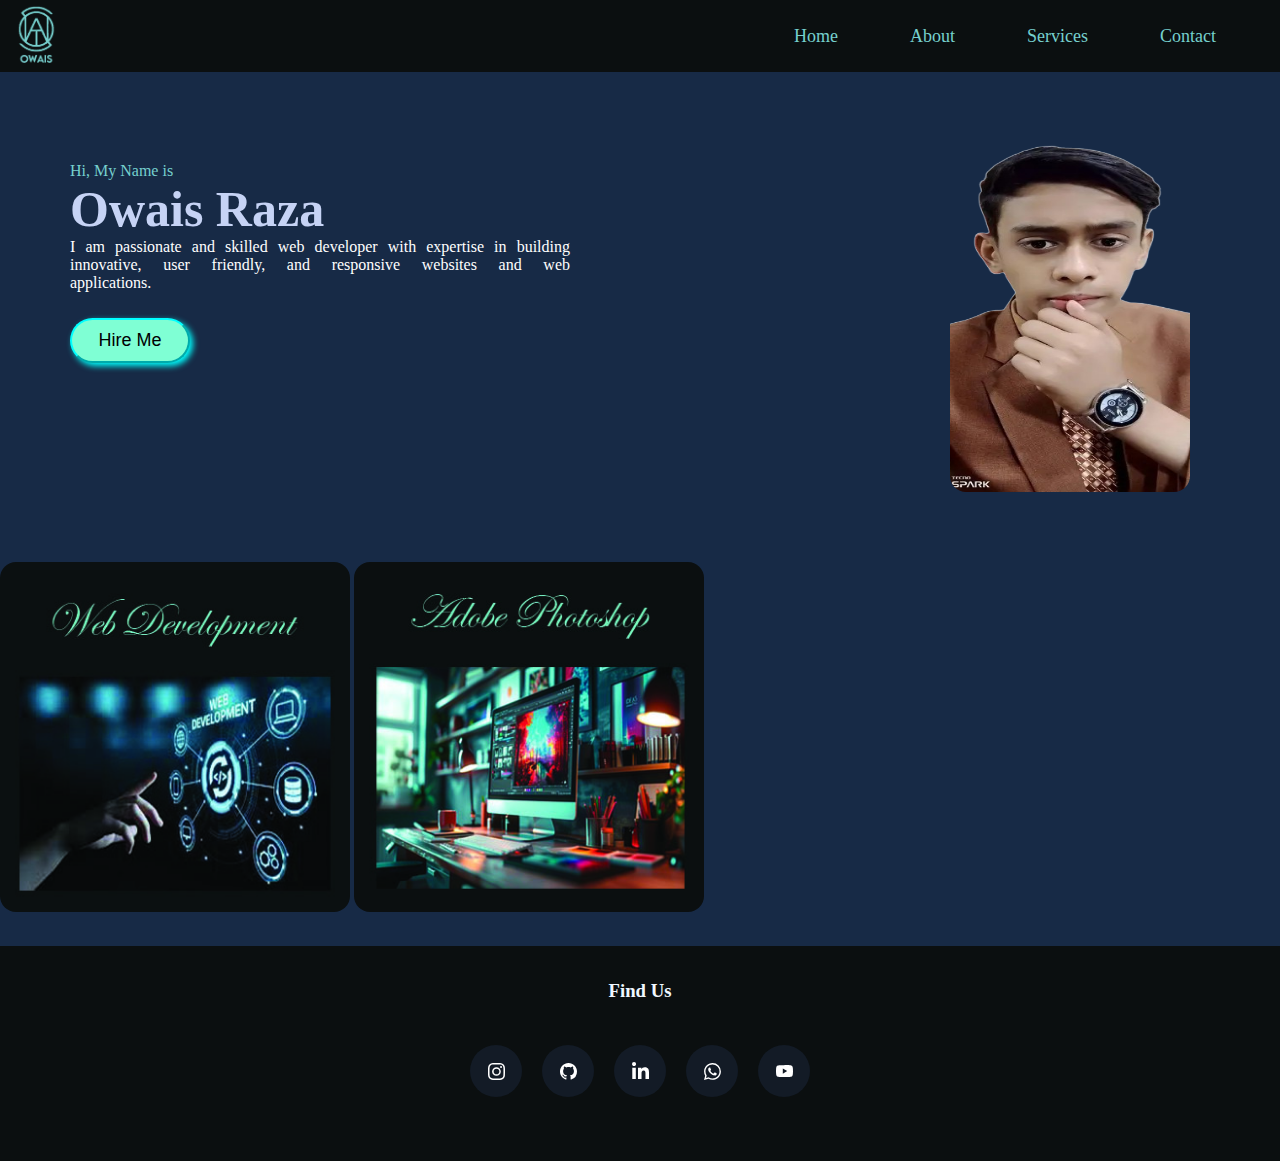
<file: index.html>
<!DOCTYPE html>
<html lang="en">
  <head>
    <meta charset="UTF-8" />
    <meta name="viewport" content="width=device-width, initial-scale=1.0" />
    <title>Portfolio</title>
    <link rel="shortcut icon" href="icon.png" type="image/x-icon" />

    <link rel="stylesheet" href="styles.css" />

    <style>
      body {
        background-color: #172a46;
        min-width: 32em;
        margin: 0px;
        padding: 0px;
      }

      .header {
        display: flex;
        justify-content: space-between;
        padding: 5px 4em 5px 1em;
        background-color: #0b0f10;
        align-items: center;
      }
      .nav > ul {
        display: flex;
        column-gap: 4em;
        margin: 0px;
        font-size: large;
      }

      .nav li,
      a {
        list-style: none;
        color: #76d0ce;
        text-decoration: none;
      }

      .nav:hover{}

      .ab {
        margin: 40px 60px 40px 0px;
        display: flex;
        flex-direction: row;
        width: 240px;
        height: 350px;
      }

      #content p {
        color: #9199b4;
        margin-top: 0px;
        color: white;
        text-align: justify;
        word-spacing: 5px;
      }

      h1 {
        margin: 0px;
        font-size: 50px;
        color: #c6d3f5;
      }

      #content {
        color: #76d0ce;
        margin: 60px 0px 0px 40px;
        max-width: 500px;
      }

      #main {
        display: flex;
        margin: 30px;
        justify-content: space-between;
        flex-wrap: wrap;
      }

      .pic {
        border-radius: 16px;
        width: 350px;
        height: 350px;
        margin-bottom: 30px;
      }

      .btn {
        height: 45px;
        width: 120px;
        font-size: large;
        cursor: pointer;
        margin-top: 10px;
        background-color: aquamarine;
        box-shadow: 3px 3px 6px cyan;
        border-radius: 64px;
        transition: all;
        border-color: cyan;
        /*border-width: 3px; */
      }

      .btn:hover {
        transform: translatey(-5px);
      }

      .btn:active {
        box-shadow: 2px 2px 6px black inset;
      }

      footer {
        background-color: #0b0f10;
        height: 200px;
        padding-top: 15px;
      }
      footer > h3 {
        color: aliceblue;
        text-align: center;
      }
    </style>
  </head>
  <body>
    <div class="header">
      <div class="logo">
        <img src="logo2.png" height="58px" />
      </div>
      <nav class="nav">
        <ul>
          <li><a href="#home">Home</a></li>
          <li><a href="#">About</a></li>
          <li><a href="#a1">Services</a></li>
          <li><a href="./user.html">Contact</a></li>
        </ul>
      </nav>
    </div>

    <div id="main">
      <div id="content">
        Hi, My Name is
        <h1>Owais Raza</h1>

        <p>
          I am passionate and skilled web developer with expertise in building
          innovative, user friendly, and responsive websites and web
          applications.
        </p>

        <button class="btn">Hire Me</button>
      </div>
      <span class="ab">
        <img class="pic" src="pic1.png" />
      </span>
    </div>

    <div id="a1">
      <img class="pic" src="design.png" />

      <img class="pic" src="design1.png" />
    </div>

    <footer>
      <h3>Find Us</h3>

      <!-- From Uiverse.io by 0800Gonza -->
      <div class="card">
        <a
          class="socialContainer containerOne"
          href="https://www.instagram.com/owais_raza72"
        >
          <svg viewBox="0 0 16 16" class="socialSvg instagramSvg">
            <path
              d="M8 0C5.829 0 5.556.01 4.703.048 3.85.088 3.269.222 2.76.42a3.917 3.917 0 0 0-1.417.923A3.927 3.927 0 0 0 .42 2.76C.222 3.268.087 3.85.048 4.7.01 5.555 0 5.827 0 8.001c0 2.172.01 2.444.048 3.297.04.852.174 1.433.372 1.942.205.526.478.972.923 1.417.444.445.89.719 1.416.923.51.198 1.09.333 1.942.372C5.555 15.99 5.827 16 8 16s2.444-.01 3.298-.048c.851-.04 1.434-.174 1.943-.372a3.916 3.916 0 0 0 1.416-.923c.445-.445.718-.891.923-1.417.197-.509.332-1.09.372-1.942C15.99 10.445 16 10.173 16 8s-.01-2.445-.048-3.299c-.04-.851-.175-1.433-.372-1.941a3.926 3.926 0 0 0-.923-1.417A3.911 3.911 0 0 0 13.24.42c-.51-.198-1.092-.333-1.943-.372C10.443.01 10.172 0 7.998 0h.003zm-.717 1.442h.718c2.136 0 2.389.007 3.232.046.78.035 1.204.166 1.486.275.373.145.64.319.92.599.28.28.453.546.598.92.11.281.24.705.275 1.485.039.843.047 1.096.047 3.231s-.008 2.389-.047 3.232c-.035.78-.166 1.203-.275 1.485a2.47 2.47 0 0 1-.599.919c-.28.28-.546.453-.92.598-.28.11-.704.24-1.485.276-.843.038-1.096.047-3.232.047s-2.39-.009-3.233-.047c-.78-.036-1.203-.166-1.485-.276a2.478 2.478 0 0 1-.92-.598 2.48 2.48 0 0 1-.6-.92c-.109-.281-.24-.705-.275-1.485-.038-.843-.046-1.096-.046-3.233 0-2.136.008-2.388.046-3.231.036-.78.166-1.204.276-1.486.145-.373.319-.64.599-.92.28-.28.546-.453.92-.598.282-.11.705-.24 1.485-.276.738-.034 1.024-.044 2.515-.045v.002zm4.988 1.328a.96.96 0 1 0 0 1.92.96.96 0 0 0 0-1.92zm-4.27 1.122a4.109 4.109 0 1 0 0 8.217 4.109 4.109 0 0 0 0-8.217zm0 1.441a2.667 2.667 0 1 1 0 5.334 2.667 2.667 0 0 1 0-5.334z"
            ></path>
          </svg>
        </a>

        <a
          class="socialContainer containerTwo"
          href="https://github.com/owaisraza72"
        >
          <svg viewBox="0 0 16 16" class="socialSvg twitterSvg">
            <path
              fill="currentColor"
              d="M8 0C3.58 0 0 3.58 0 8c0 3.54 2.29 6.53 5.47 7.59.4.07.55-.17.55-.38 0-.19-.01-.82-.01-1.49-2.01.37-2.53-.49-2.69-.94-.09-.23-.48-.94-.82-1.13-.28-.15-.68-.52-.01-.53.63-.01 1.08.58 1.23.82.72 1.21 1.87.87 2.33.66.07-.52.28-.87.51-1.07-1.78-.2-3.64-.89-3.64-3.95 0-.87.31-1.59.82-2.15-.08-.2-.36-1.02.08-2.12 0 0 .67-.21 2.2.82.64-.18 1.32-.27 2-.27s1.36.09 2 .27c1.53-1.04 2.2-.82 2.2-.82.44 1.1.16 1.92.08 2.12.51.56.82 1.27.82 2.15 0 3.07-1.87 3.75-3.65 3.95.29.25.54.73.54 1.48 0 1.07-.01 1.93-.01 2.2 0 .21.15.46.55.38A8.01 8.01 0 0 0 16 8c0-4.42-3.58-8-8-8"
            ></path>
          </svg>
        </a>

        <a
          class="socialContainer containerThree"
          href="https://www.linkedin.com/in/owais-raza-a439b033b/"
        >
          <svg viewBox="0 0 448 512" class="socialSvg linkdinSvg">
            <path
              d="M100.28 448H7.4V148.9h92.88zM53.79 108.1C24.09 108.1 0 83.5 0 53.8a53.79 53.79 0 0 1 107.58 0c0 29.7-24.1 54.3-53.79 54.3zM447.9 448h-92.68V302.4c0-34.7-.7-79.2-48.29-79.2-48.29 0-55.69 37.7-55.69 76.7V448h-92.78V148.9h89.08v40.8h1.3c12.4-23.5 42.69-48.3 87.88-48.3 94 0 111.28 61.9 111.28 142.3V448z"
            ></path>
          </svg>
        </a>

        <a
          class="socialContainer containerFour"
          href="https://wa.me/+923083968390"
        >
          <svg viewBox="0 0 16 16" class="socialSvg whatsappSvg">
            <path
              d="M13.601 2.326A7.854 7.854 0 0 0 7.994 0C3.627 0 .068 3.558.064 7.926c0 1.399.366 2.76 1.057 3.965L0 16l4.204-1.102a7.933 7.933 0 0 0 3.79.965h.004c4.368 0 7.926-3.558 7.93-7.93A7.898 7.898 0 0 0 13.6 2.326zM7.994 14.521a6.573 6.573 0 0 1-3.356-.92l-.24-.144-2.494.654.666-2.433-.156-.251a6.56 6.56 0 0 1-1.007-3.505c0-3.626 2.957-6.584 6.591-6.584a6.56 6.56 0 0 1 4.66 1.931 6.557 6.557 0 0 1 1.928 4.66c-.004 3.639-2.961 6.592-6.592 6.592zm3.615-4.934c-.197-.099-1.17-.578-1.353-.646-.182-.065-.315-.099-.445.099-.133.197-.513.646-.627.775-.114.133-.232.148-.43.05-.197-.1-.836-.308-1.592-.985-.59-.525-.985-1.175-1.103-1.372-.114-.198-.011-.304.088-.403.087-.088.197-.232.296-.346.1-.114.133-.198.198-.33.065-.134.034-.248-.015-.347-.05-.099-.445-1.076-.612-1.47-.16-.389-.323-.335-.445-.34-.114-.007-.247-.007-.38-.007a.729.729 0 0 0-.529.247c-.182.198-.691.677-.691 1.654 0 .977.71 1.916.81 2.049.098.133 1.394 2.132 3.383 2.992.47.205.84.326 1.129.418.475.152.904.129 1.246.08.38-.058 1.171-.48 1.338-.943.164-.464.164-.86.114-.943-.049-.084-.182-.133-.38-.232z"
            ></path>
          </svg>
        </a>

        <a
          class="socialContainer containerfive"
          href="https://www.youtube.com/"
        >
          <svg viewBox="0 0 16 16" class="socialSvg whatsappSvg">
            <path
              fill="currentColor"
              d="M8.051 1.999h.089c.822.003 4.987.033 6.11.335a2.01 2.01 0 0 1 1.415 1.42c.101.38.172.883.22 1.402l.01.104.022.26.008.104c.065.914.073 1.77.074 1.957v.075c-.001.194-.01 1.108-.082 2.06l-.008.105-.009.104c-.05.572-.124 1.14-.235 1.558a2.01 2.01 0 0 1-1.415 1.42c-1.16.312-5.569.334-6.18.335h-.142c-.309 0-1.587-.006-2.927-.052l-.17-.006-.087-.004-.171-.007-.171-.007c-1.11-.049-2.167-.128-2.654-.26a2.01 2.01 0 0 1-1.415-1.419c-.111-.417-.185-.986-.235-1.558L.09 9.82l-.008-.104A31 31 0 0 1 0 7.68v-.123c.002-.215.01-.958.064-1.778l.007-.103.003-.052.008-.104.022-.26.01-.104c.048-.519.119-1.023.22-1.402a2.01 2.01 0 0 1 1.415-1.42c.487-.13 1.544-.21 2.654-.26l.17-.007.172-.006.086-.003.171-.007A100 100 0 0 1 7.858 2zM6.4 5.209v4.818l4.157-2.408z"
            ></path>
          </svg>
        </a>
      </div>
    </footer>
  </body>
</html>
</file>
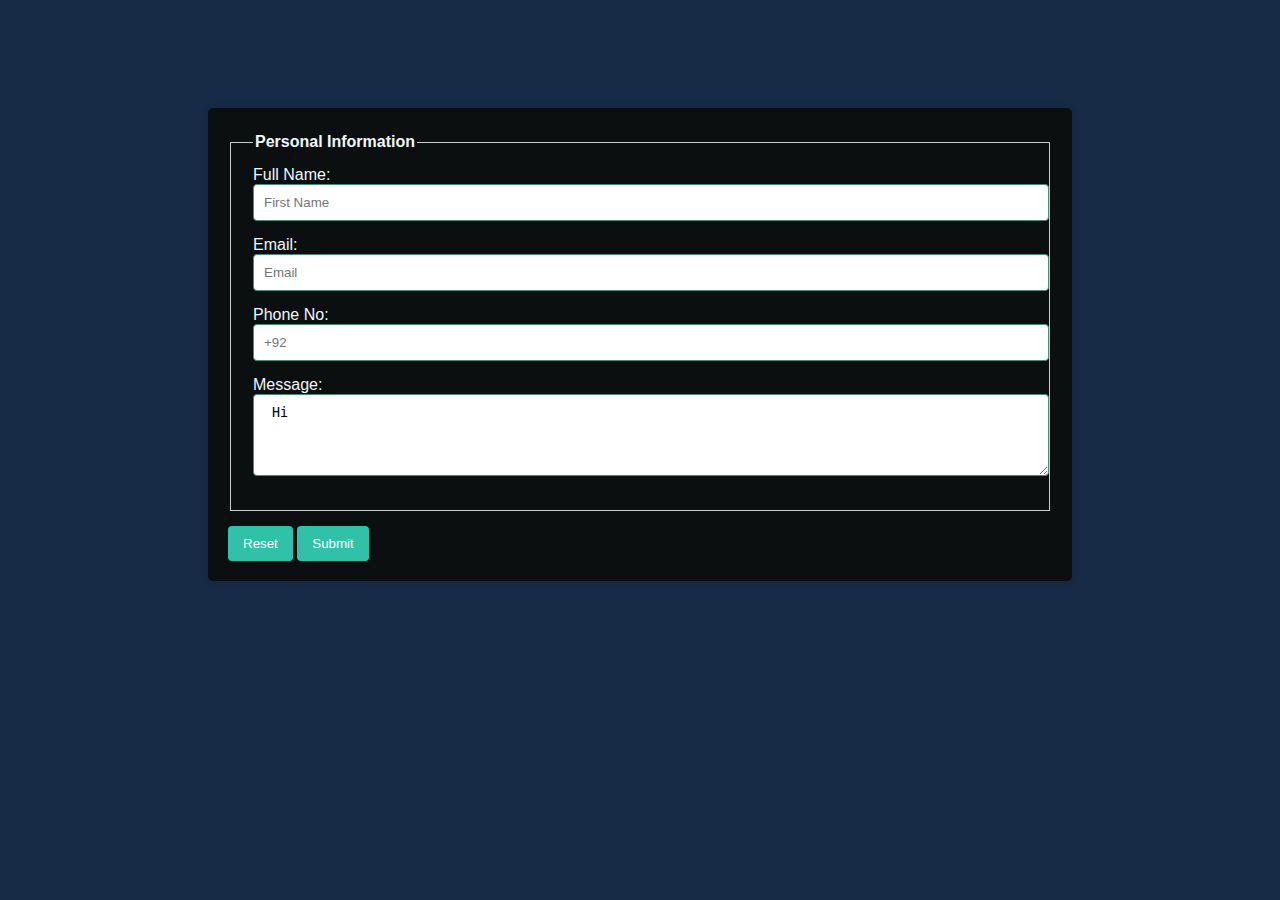
<file: user.html>
<!DOCTYPE html>
<html lang="en">
  <head>
    <meta charset="UTF-8" />
    <meta name="viewport" content="width=device-width, initial-scale=1.0" />
    <title>Document</title>
    <style>
     .ab,
      textarea,
      select {
        width: 100%;
        padding: 10px;
        margin-bottom: 15px;
        border-radius: 4px;
        border: 1px solid #4C8B75
      }

      form {
        padding: 25px 20px 20px 20px;
        background-color:#0B0F10;
        box-shadow: 0 2px 10px rgb(0, 0, 0, 0.1);
        border-radius: 5px;color: aliceblue;
      }

      legend {
        font-weight: bold;
      }

                    

      fieldset {
        padding: 15px 22px;
        margin-bottom: 15px;
        border: 1px solid #ccc;
      }

      body {
        font-family: Arial, sans-serif;
        padding: 100px 200px;
        background-color: #172a46
      }
      

      button {
        padding: 10px 15px;
        background-color: #2fc2a9;
        border: none;
        color: white;
        cursor: pointer;
        border-radius: 4px;
      }

      button:hover {
        background-color: #179681;
      }
    </style>
  </head>
  <body>
   

<form>
      <fieldset>
        <legend>Personal Information</legend>

        <label>
          Full Name:
          <input class="ab" type="text" name="first name" required placeholder="First Name"/>
        </label>

        <label>
          Email:
          <input class="ab" type="email" name="email" placeholder="Email" required=/>
        </label>

        <label>
          Phone No: <input class="ab" type="number" name="Phone No" minlength="11" maxlength="11" placeholder="+92"
          required>
        </label>

        <label>
          Message:
          <textarea name="textarea" rows="4" id="textarea" required>
 Hi</textarea
          >
        </label>
      </fieldset>
      <button type="reset">Reset</button>
      <button type="submit">Submit</button>
      </form>
</file>
<file: styles.css>
/* From Uiverse.io by Zameerahmad01 */ 
ul {
  list-style: none;
}

.example-2 {
  display: flex;
  justify-content: center;
  align-items: center;
  flex-direction: row;
  row-gap: 0.5rem;
}
.example-2 .icon-content {
  margin: 0 10px;
  position: relative;
}
.example-2 .icon-content .tooltip {
  position: absolute;
  top: 20px;
  left: 40%;
  transform: translateX(50%);
  color: #fff;
  padding: 6px 10px;
  border-radius: 5px;
  opacity: 0;
  visibility: hidden;
  font-size: 14px;
  transition: all 0.3s ease;
}
.example-2 .icon-content:hover .tooltip {
  opacity: 1;
  visibility: visible;
  top: 5px;
}
.example-2 .icon-content a {
  position: relative;
  overflow: hidden;
  display: flex;
  justify-content: center;
  align-items: center;
  width: 50px;
  height: 50px;
  border-radius: 50%;
  color: #4d4d4d;
  background-color: #fff;
  transition: all 0.3s ease-in-out;
}
.example-2 .icon-content a:hover {
  box-shadow: 3px 2px 45px 0px rgb(0 0 0 / 12%);
}
.example-2 .icon-content a svg {
  position: relative;
  z-index: 1;
  width: 30px;
  height: 30px;
}
.example-2 .icon-content a:hover {
  color: white;
}
.example-2 .icon-content a .filled {
  position: absolute;
  top: auto;
  bottom: 0;
  left: 0;
  width: 100%;
  height: 0;
  background-color: #000;
  transition: all 0.3s ease-in-out;
}
.example-2 .icon-content a:hover .filled {
  height: 100%;
}

.example-2 .icon-content a[data-social="linkedin"] .filled,
.example-2 .icon-content a[data-social="linkedin"] ~ .tooltip {
  background-color: #0274b3;
}

.example-2 .icon-content a[data-social="github"] .filled,
.example-2 .icon-content a[data-social="github"] ~ .tooltip {
  background-color: #24262a;
}
.example-2 .icon-content a[data-social="instagram"] .filled,
.example-2 .icon-content a[data-social="instagram"] ~ .tooltip {
  background: linear-gradient(
    45deg,
    #405de6,
    #5b51db,
    #b33ab4,
    #c135b4,
    #e1306c,
    #fd1f1f
  );
}
.example-2 .icon-content a[data-social="youtube"] .filled,
.example-2 .icon-content a[data-social="youtube"] ~ .tooltip {
  background-color: #ff0000;
}






/* From Uiverse.io by 0800Gonza */ 
.card {
text-align: center;
  height: fit-content;
  background-color: transparent;
  display: flex;
  align-items: center;
  justify-content: center;
  padding: 25px 25px;
  gap: 20px;
}

/* for all social containers*/
.socialContainer {
  width: 52px;
  height: 52px;
  border-radius: 50%;
  background-color:#131B26;
  display: flex;
  align-items: center;
  justify-content: center;
  overflow: hidden;
  transition-duration: 1s;
}
/* instagram*/
.containerOne:hover {
  background-color: #d62976;
  transition-duration: 0.3s;
}
/* Github*/
.containerTwo:hover {
  background-color: #131b26
  transition-duration: 0.3s;
}
/* linkdin*/
.containerThree:hover {
  background-color: #0072b1;
  transition-duration: 0.3s;
}
/* Whatsapp*/
.containerFour:hover {
  background-color: #128c7e;
  transition-duration: 0.3s;
}

.socialContainer:active {
  transform: scale(0.9);
  transition-duration: 0.3s;
}

.socialSvg {
  width: 17px;
}

.socialSvg path {
  fill: rgb(255, 255, 255);
}

.socialContainer:hover .socialSvg {
  animation: slide-in-top 0.3s both;
}

@keyframes slide-in-top {
  0% {
    transform: translateY(-50px);
    opacity: 0;
  }

  100% {
    transform: translateY(0);
    opacity: 1;
  }
}


.containerfive:hover {
  background-color: #eb0a0a;
  transition-duration: 0.3s;
}
</file>
